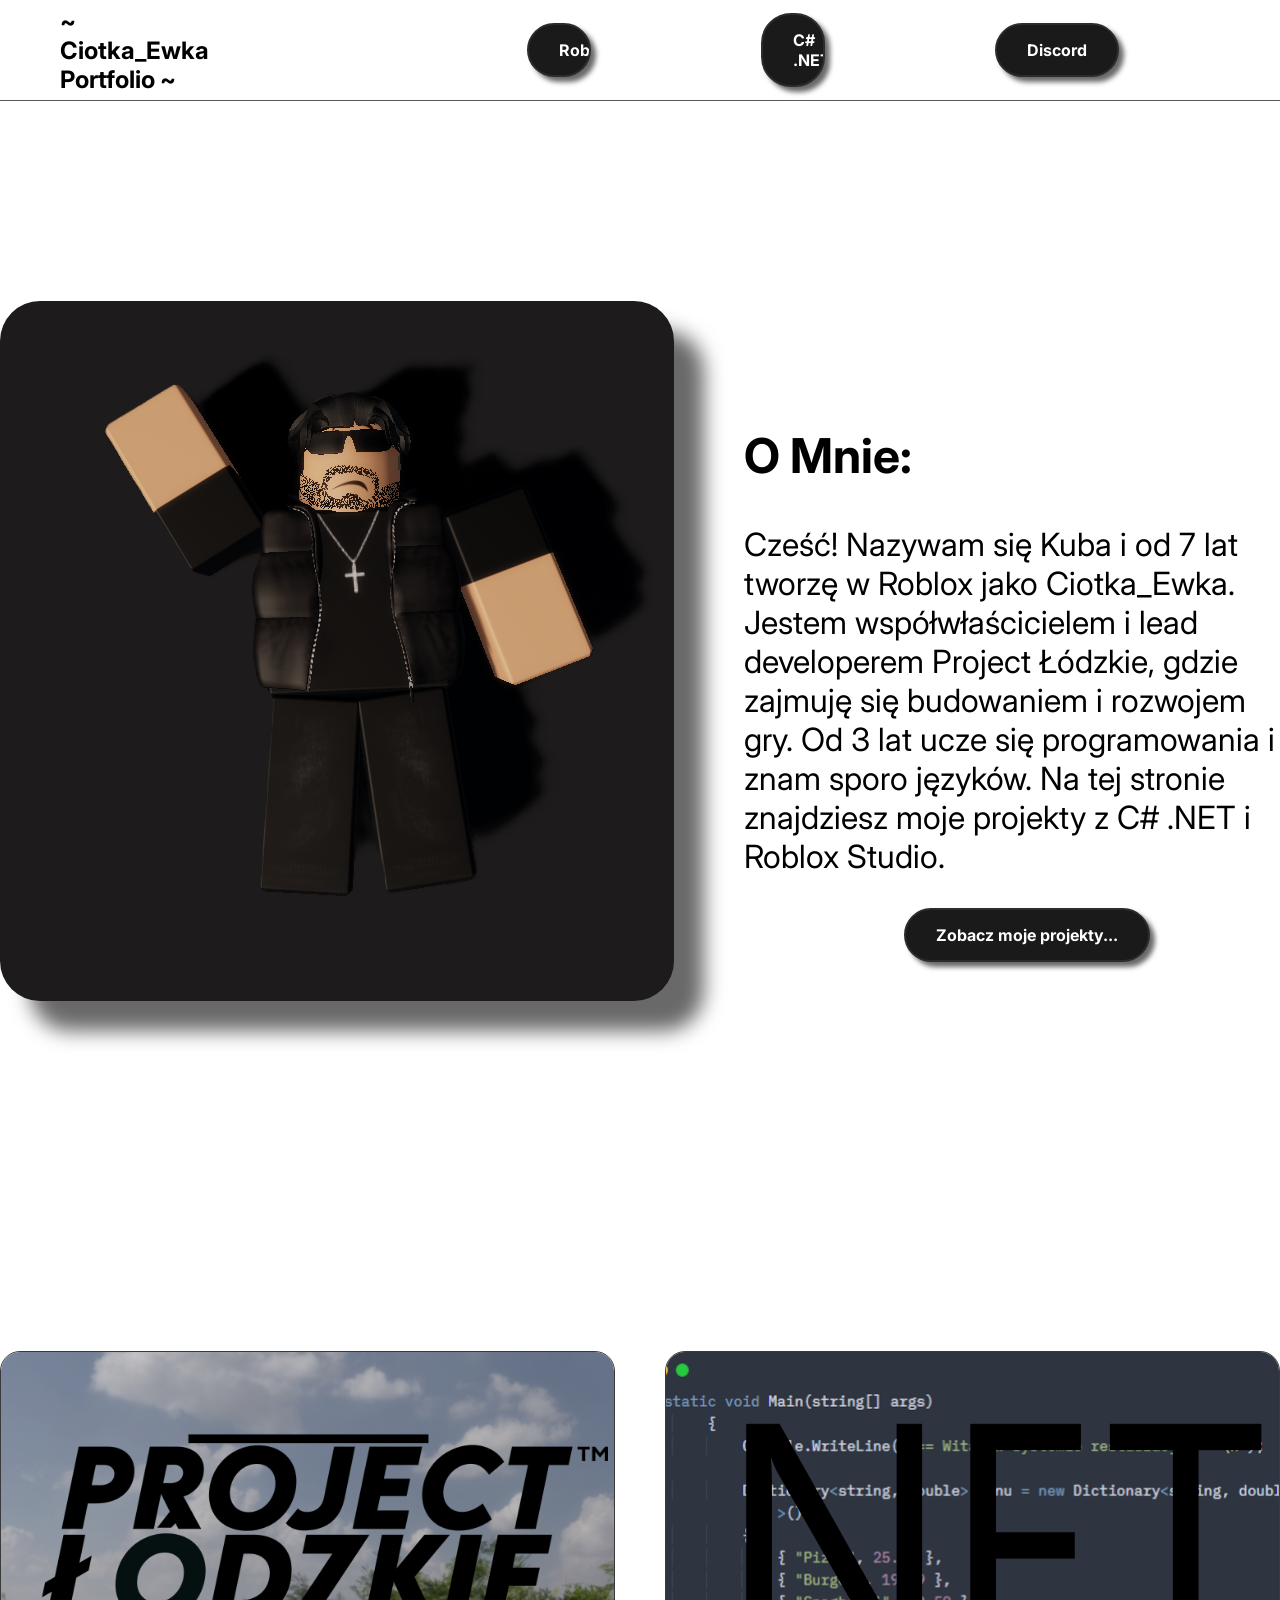
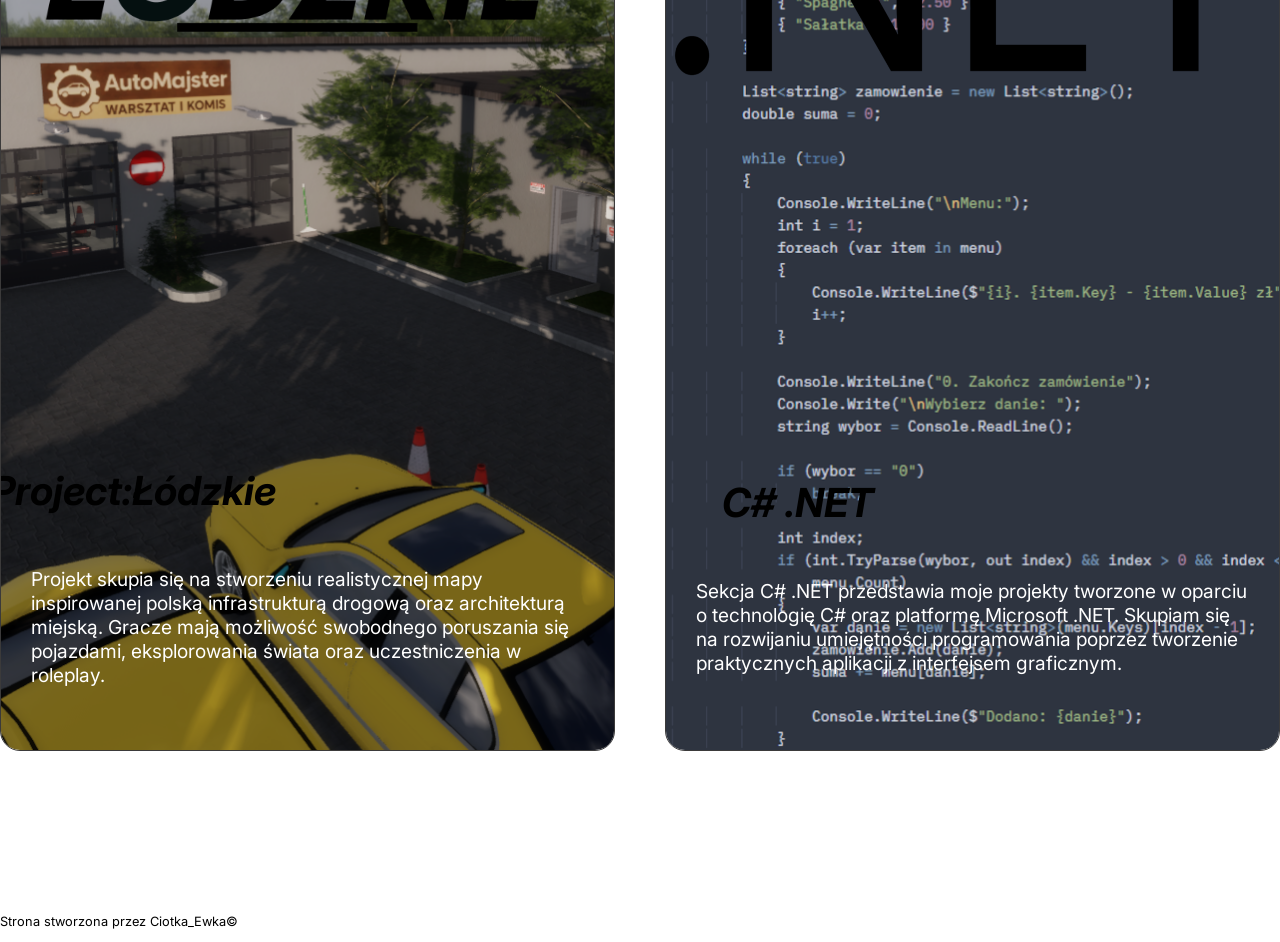
<file: portfolio2/index.html>
<!DOCTYPE html>
<html lang="en">
<head>
    <meta charset="UTF-8">
    <meta name="viewport" content="width=device-width, initial-scale=1.0">
    <title>Ciotka_Ewka Portfolio</title>
    <link rel="icon" type="image/png" href="ZDJECIA/favicon.png">
    <link rel="stylesheet" href="style.css">
    <link rel="stylesheet" href="buttons.css">
    <link rel="preconnect" href="https://fonts.googleapis.com">
    <link rel="preconnect" href="https://fonts.gstatic.com" crossorigin>
    <link href="https://fonts.googleapis.com/css2?family=Inter:ital,opsz,wght@0,14..32,100..900;1,14..32,100..900&display=swap" rel="stylesheet">
</head>
<body>
    
    <header>
        <section class="index-header">
            <h1 class="header-nick">~ Ciotka_Ewka Portfolio ~</h1>
            <button class="header-button" onclick="showPL()">Roblox</button>
            <button class="header-button">C# .NET</button>
            <a href="https://discord.gg/mJ2zxCPjsZ" target="_blank"><button class="header-button" style="margin-right: 450px;">Discord</button></a>
            <button class="header-button" onclick="PL()"><img src="ZDJECIA/flagPL.png" alt="flaga-polski" class="header-flag-emoji"></button>
            <button class="header-button-last" onclick="ENG()"><img src="ZDJECIA/flagUK.png" alt="flaga-wielkiejbrytani" class="header-flag-emoji"></button>
        </section>
        <div class="header-line"></div>
    </header>
    <main>
        <section class="main-section">
            <div class="main-avatar">
                <img src="ZDJECIA/skinNowy.png" alt="mój-avatar" class="avatar-image">
            </div>
            <div class="main-div-desc">
                <h1 class="main-aboutme" id="aboutme">O Mnie:</h1>
                <p id="main-desc">Cześć! Nazywam się Kuba i od 7 lat tworzę w Roblox jako Ciotka_Ewka. Jestem współwłaścicielem i lead developerem Project Łódzkie, gdzie zajmuję się budowaniem i rozwojem gry. Od 3 lat ucze się programowania i znam sporo języków. Na tej stronie znajdziesz moje projekty z C# .NET i Roblox Studio.</p>
                <button class="main-project-button" onclick="projectsScroll()" id="projectsbutton">Zobacz moje projekty...</button>
            </div>
        </section>
        <section class="main-projects">
            <div class="main-projectlodzkie" id="pl-main" onclick="showPL()">
                <img src="ZDJECIA/projectlodzkielogo.png" alt="logo-project-lodzkie" class="lodzkie-image" width="600px" height="270px">
                <h1 class="pl-name">Project:Łódzkie</h1>
                <p id="pl-desc">Projekt skupia się na stworzeniu realistycznej mapy inspirowanej polską infrastrukturą drogową oraz architekturą miejską. Gracze mają możliwość swobodnego poruszania się pojazdami, eksplorowania świata oraz uczestniczenia w roleplay.</p>
            </div>
                <div class="main-csharp">
                <img src="ZDJECIA/dotnet-logo.png" alt="logo-dotnet" class="lodzkie-image" width="600px" height="270px">
                <h1 class="cs-name">C# .NET</h1>
                <p id="cs-desc">Sekcja C# .NET przedstawia moje projekty tworzone w oparciu o technologię C# oraz platformę Microsoft .NET. Skupiam się na rozwijaniu umiejętności programowania poprzez tworzenie praktycznych aplikacji z interfejsem graficznym.</p>
            </div>
        </section>
        <section class="copyright" id="copy"><p>Strona stworzona przez Ciotka_Ewka&copy;</p></section>
    </main>

    <script src="script.js">
    </script>
</body>
</html>
</file>
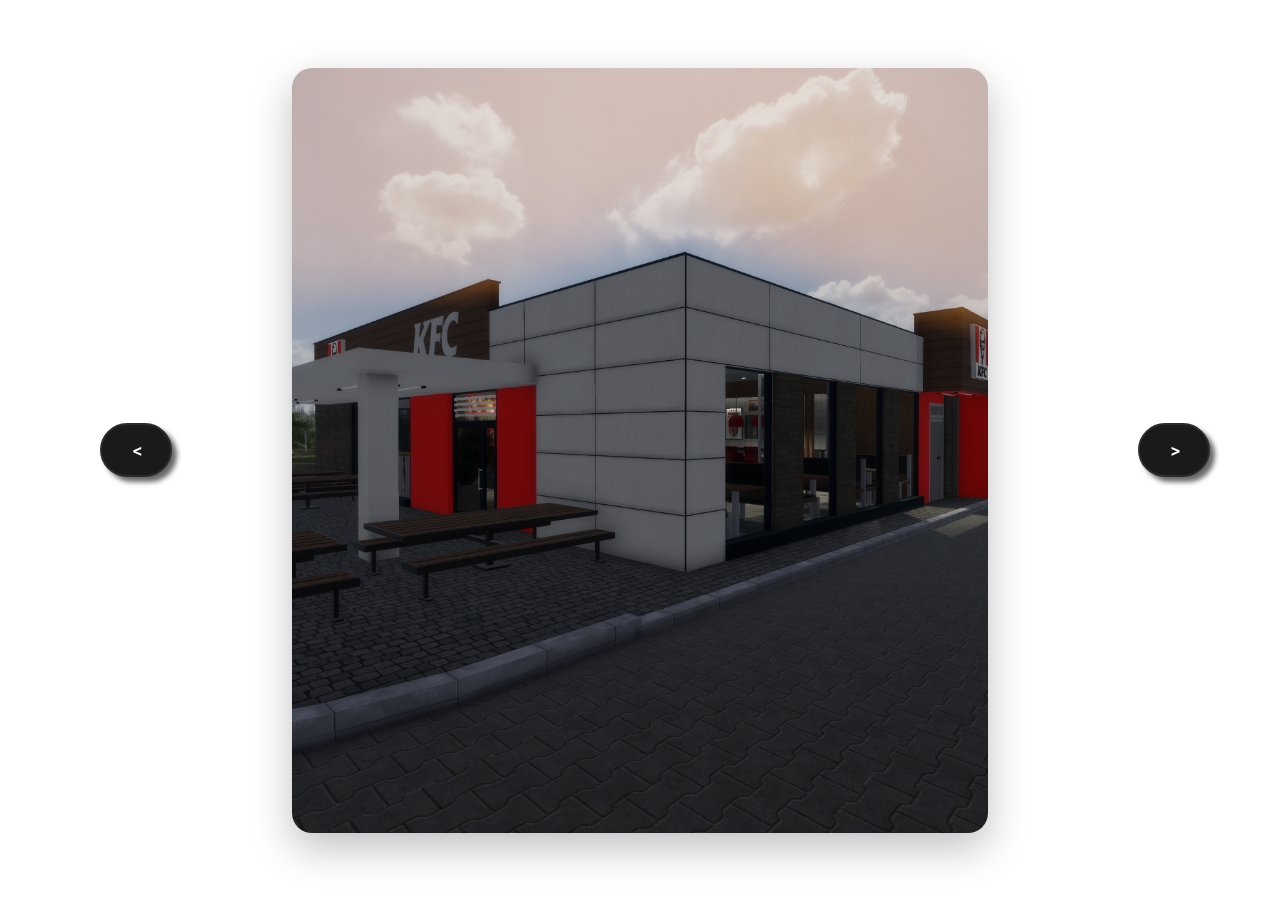
<file: portfolio2/ProjectLodzkie.html>
<!DOCTYPE html>
<html lang="pl">
<head>
  <meta charset="UTF-8" />
  <meta name="viewport" content="width=device-width, initial-scale=1.0"/>
  <title>Project Łódzkie</title>
  <link rel="icon" type="image/png" href="ZDJECIA/favicon.png">
  <link rel="stylesheet" href="style.css">
  <link rel="stylesheet" href="buttons.css">
  <link rel="stylesheet" href="galerie.css">
  <link rel="preconnect" href="https://fonts.googleapis.com">
  <link rel="preconnect" href="https://fonts.gstatic.com" crossorigin>
  <link href="https://fonts.googleapis.com/css2?family=Inter:ital,opsz,wght@0,14..32,100..900;1,14..32,100..900&display=swap" rel="stylesheet">
</head>
<body>

  <div class="slider">
    <button class="header-button" onclick="prev()">&lt;</button>
    <div class="image-box">
      <img id="photo" />
    </div>
    <button class="header-button" onclick="next()">&gt;</button>
  </div>

  <script>
    const images = [
      "ZDJECIA/KFC1.png",
      "ZDJECIA/KFC2.png",
      "ZDJECIA/KFC3.png",
      "ZDJECIA/MOP1.png",
      "ZDJECIA/MOP2.png",
      "ZDJECIA/MOP3.png",
      "ZDJECIA/s8.png",
      "ZDJECIA/majster.png",
      "ZDJECIA/majster2.png",
      "ZDJECIA/ptaszkowice.png",
      "ZDJECIA/jelno.png",
      "ZDJECIA/jelno2.png",
      "ZDJECIA/podule.png",
      "ZDJECIA/podule2.png",
      "ZDJECIA/podule3.png",
      "ZDJECIA/podule4.png",
      "ZDJECIA/podule5.png",
      "ZDJECIA/podule6.png",
      "ZDJECIA/domek.png"
    ]

    let index = 0
    const photo = document.getElementById("photo")

    function showImage() {
      photo.src = images[index]
    }
    function next() {
      index = (index + 1) % images.length;
      showImage()
    }
    function prev() {
      index = (index - 1 + images.length) % images.length;
      showImage()
    }
    showImage()
  </script>

</body>
</html>
</file>
<file: portfolio2/style.css>
body{
    margin: 0;
}

*{
    font-family: "Inter", sans-serif;
    font-weight: normal;
    box-sizing: border-box;
}

.header-line{
    background-color:rgb(88, 88, 88);
    width: 100%;
    height: 1px;
}

.index-header{
    margin: 0px;
    width: 100%;
    height: 100px;
    display: flex;
    align-items: center;
    background-color: rgb(255, 255, 255);
}

.header-nick{
    margin-left: 60px;
    margin-right: 17%;
    font-weight: bold;
}

.main-section{
    margin: 0px;
    width: 100%;
    height: 1100px;
    display: flex;
    justify-content: center;
    align-items: center;
    background-color: rgb(255, 255, 255);
}

.avatar-image{
    margin-top: 25px;
    margin-left: 25px;
}

.main-avatar{
    width: 700px;
    height: 700px;
    border-radius: 40px;
    background-color: rgb(29, 27, 27);
    box-shadow: 30px 30px 20px dimgray;
}

.main-div-desc{
    width: 700px;
    height: 700px;
    border-radius: 40px;
    margin-left: 70px;
    margin-top: 170px;
}

.main-aboutme{
    font-weight: bolder;
    font-size: 300%;
}

#main-desc{
    font-size: 200%;
}

.main-projects{
    margin: 0px;
    width: 100%;
    height: 1300px;
    display: flex;
    justify-content: center;
    align-items: center;
    background-color: rgb(255, 255, 255);
}


.main-projectlodzkie{
    border-radius: 20px;
    width: 700px;
    height: 1000px;
    display: flex;
    justify-content: center;
    align-items:center;
    flex-direction: column;
    border: 1px solid #3b3a3a;
    transition: all 0.2s ease;
    position: relative;
    background-image: url("ZDJECIA/bcimagepl.png");
    background-size: cover;
    background-position: center;
    overflow: hidden;
    background-image: none;
}

.main-projectlodzkie:hover{
    transform: scale(1.02);
}

.main-projectlodzkie:hover::before {
    filter: blur(70px);
}

.main-projectlodzkie::before {
    content: "";
    position: absolute;
    inset: 0;
    background-image: url("ZDJECIA/bcimagepl.png");
    background-size: cover;
    background-position: center;
    transition: filter 0.3s ease;
    z-index: 1;
}

.main-projectlodzkie * {
    position: relative;
    z-index: 2;
}

#pl-desc{
    font-size: 120%;
    margin-left: 30px;
    margin-right: 30px;
    color: #ffffff;
}

.pl-name{
    font-weight: bold;
    font-style: italic;
    font-size: 250%;
    margin-top: 400px;
    margin-right: 350px;
}


/* -------------------------------------- */

.main-csharp{
    border-radius: 20px;
    width: 700px;
    height: 1000px;
    display: flex;
    justify-content: center;
    align-items:center;
    flex-direction: column;
    border: 1px solid #3b3a3a;
    transition: all 0.2s ease;
    position: relative;
    background-image: url("ZDJECIA/bcimagecs.png");
    background-size: cover;
    background-position: center;
    overflow: hidden;
    background-image: none;
    margin-left: 50px;
}

.main-csharp:hover{
    transform: scale(1.02);
}

.main-csharp:hover::before {
    filter: blur(70px);
}

.main-csharp::before {
    content: "";
    position: absolute;
    inset: 0;
    background-image: url("ZDJECIA/bcimagecs.png");
    background-size: cover;
    background-position: center;
    transition: filter 0.3s ease;
    z-index: 1;
}

.main-csharp * {
    position: relative;
    z-index: 2;
}

#cs-desc{
    font-size: 120%;
    margin-left: 30px;
    margin-right: 30px;
    color: #ffffff;
}

.cs-name{
    font-weight: bold;
    font-style: italic;
    font-size: 250%;
    margin-top: 400px;
    margin-right: 350px;
}

.copyright{
    font-size: 80%;
}
</file>
<file: portfolio2/buttons.css>
.header-button {
  padding: 15px 30px;
  border: 2px solid #2c2c2c;
  background-color: #1a1a1a;
  color: #ffffff;
  font-size: 1rem;
  cursor: pointer;
  border-radius: 30px;
  transition: all 0.4s ease;
  outline: none;
  position: relative;
  overflow: hidden;
  font-weight: bold;
  margin-left: 100px;
  margin-right: 70px;
  box-shadow: 5px 5px 5px dimgray;
}

.header-button::after {
  content: "";
  position: absolute;
  top: 0;
  left: 0;
  width: 80%;
  height: 80%;
  background: radial-gradient(
    circle,
    rgba(255, 255, 255, 0.25) 0%,
    rgba(255, 255, 255, 0) 70%
  );
  transform: scale(0);
  transition: transform 0.5s ease;
}

.header-button:hover::after {
  transform: scale(4);
}

.header-button:hover {
  border-color: #666666;
  background: #292929;
}

.header-flag-emoji{
    width: 20px;
    height: 20px;
}

/* --------------- */
.header-button-last {
  padding: 15px 30px;
  border: 2px solid #2c2c2c;
  background-color: #1a1a1a;
  color: #ffffff;
  font-size: 1rem;
  cursor: pointer;
  border-radius: 30px;
  transition: all 0.4s ease;
  outline: none;
  position: relative;
  overflow: hidden;

  font-weight: bold;

  box-shadow: 5px 5px 5px dimgray;
}

.header-button-last::after {
  content: "";
  position: absolute;
  top: 0;
  left: 0;
  width: 80%;
  height: 80%;
  background: radial-gradient(
    circle,
    rgba(255, 255, 255, 0.25) 0%,
    rgba(255, 255, 255, 0) 70%
  );
  transform: scale(0);
  transition: transform 0.5s ease;
}

.header-button-last:hover::after {
  transform: scale(4);
}

.header-button-last:hover {
  border-color: #666666;
  background: #292929;
}

/* ------------ */
.main-project-button {
  padding: 15px 30px;
  border: 2px solid #2c2c2c;
  background-color: #1a1a1a;
  color: #ffffff;
  font-size: 1rem;
  cursor: pointer;
  border-radius: 30px;
  transition: all 0.4s ease;
  outline: none;
  position: relative;
  overflow: hidden;
  font-weight: bold;
  margin-left: 160px;
  margin-right: 70px;
  box-shadow: 5px 5px 5px dimgray;
}

.main-project-button::after {
  content: "";
  position: absolute;
  top: 0;
  left: 0;
  width: 80%;
  height: 80%;
  background: radial-gradient(
    circle,
    rgba(255, 255, 255, 0.25) 0%,
    rgba(255, 255, 255, 0) 70%
  );
  transform: scale(0);
  transition: transform 0.5s ease;
}

.main-project-button:hover::after {
  transform: scale(4);
}

.main-project-button:hover {
  border-color: #666666;
  background: #292929;
}
</file>
<file: portfolio2/galerie.css>
body {
      margin: 0;
      font-family: Arial, sans-serif;
      background: white;
      overflow: hidden;
    }

    .header-button {
      padding: 15px 30px;
      border: 2px solid #2c2c2c;
      background-color: #1a1a1a;
      color: #ffffff;
      font-size: 1rem;
      cursor: pointer;
      border-radius: 30px;
      transition: all 0.4s ease;
      outline: none;
      position: relative;
      overflow: hidden;
      font-weight: bold;
      box-shadow: 5px 5px 5px dimgray;
      user-select: none;
    }

    .header-button::after {
      content: "";
      position: absolute;
      top: 0;
      left: 0;
      width: 80%;
      height: 80%;
      background: radial-gradient(
        circle,
        rgba(255,255,255,0.25) 0%,
        rgba(255,255,255,0) 70%
      );
      transform: scale(0);
      transition: transform 0.5s ease;
    }

    .header-button:hover::after {
      transform: scale(4);
    }

    .header-button:hover {
      border-color: #666;
      background: #292929;
    }
    .slider {
      width: 100vw;
      height: 100vh;
      display: flex;
      justify-content: center;
      align-items: center;
      gap: 50px;
    }

    .image-box {
      width: 75vw;
      height: 85vh;
    }

    .image-box img {
      width: 100%;
      height: 100%;
      object-fit: cover;
      border-radius: 20px;
      box-shadow: 0 15px 40px rgba(0,0,0,0.25);
      user-select: none;
    }
</file>
